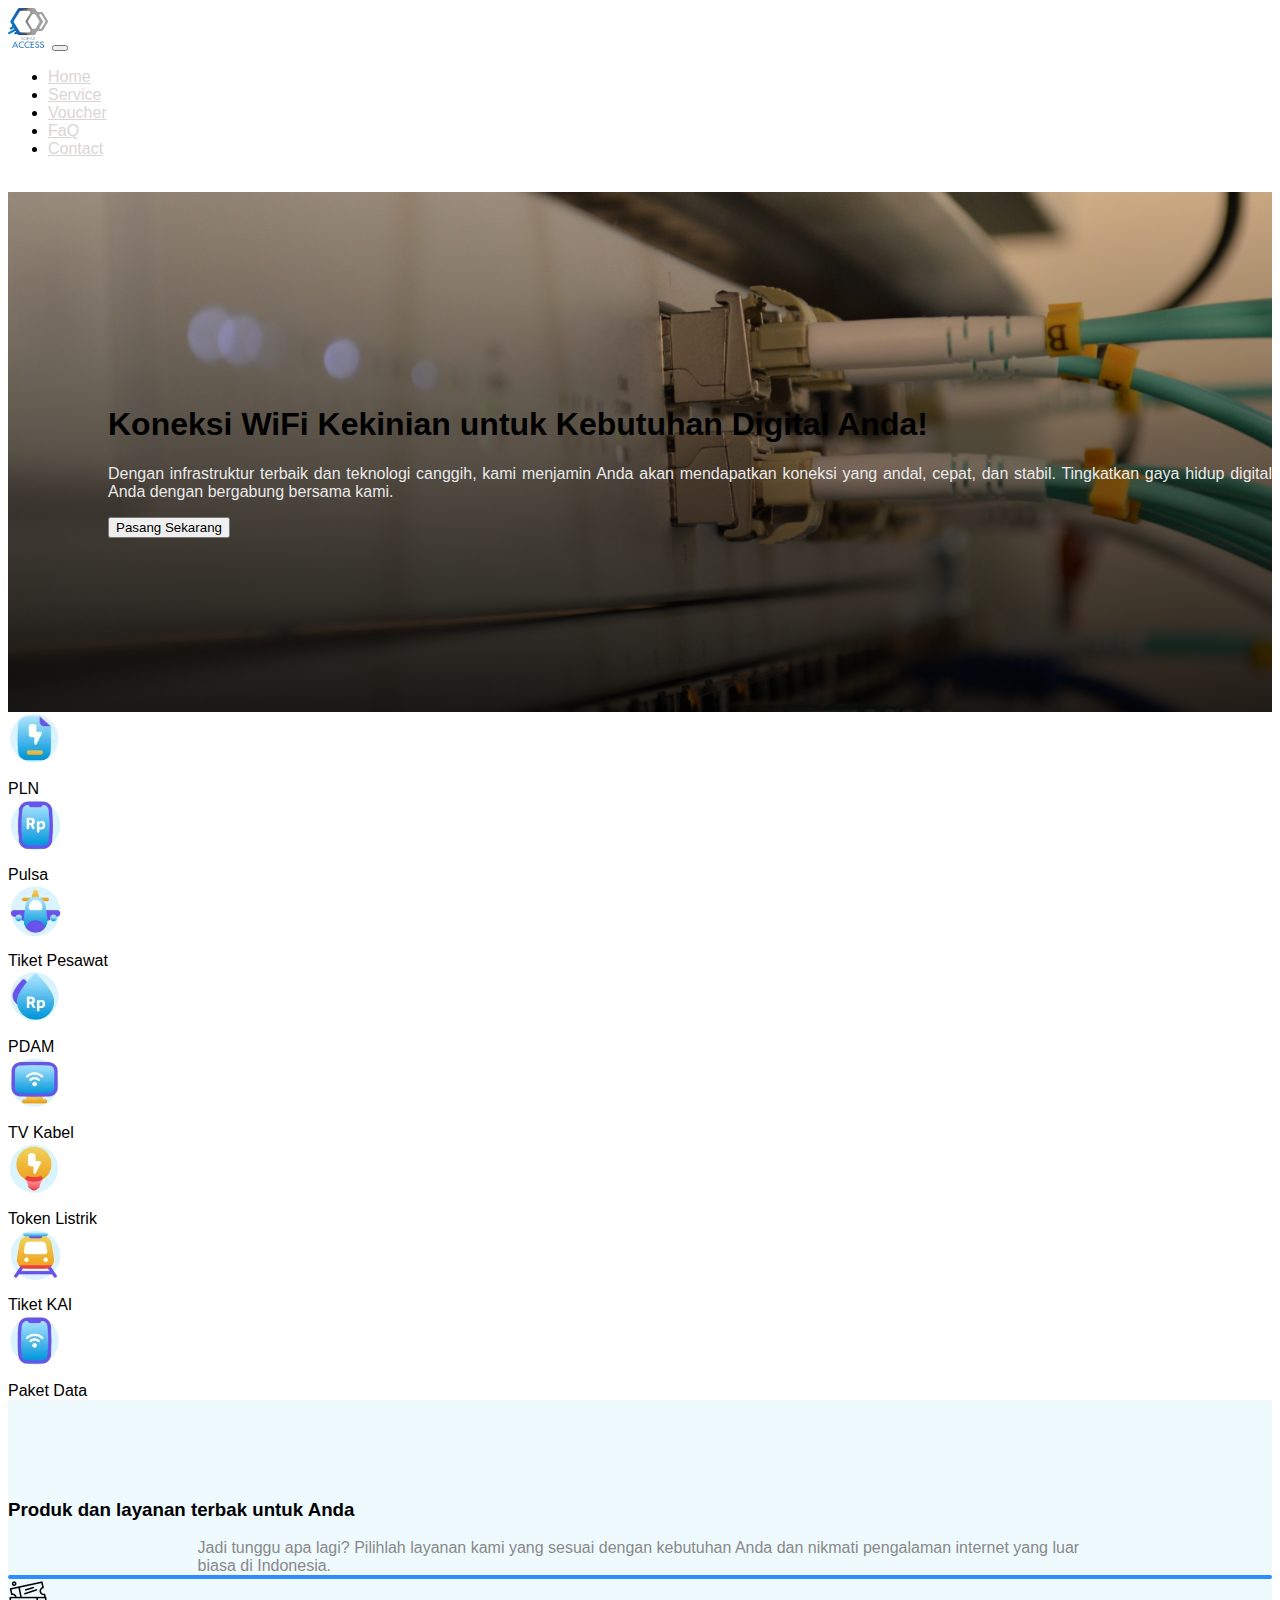
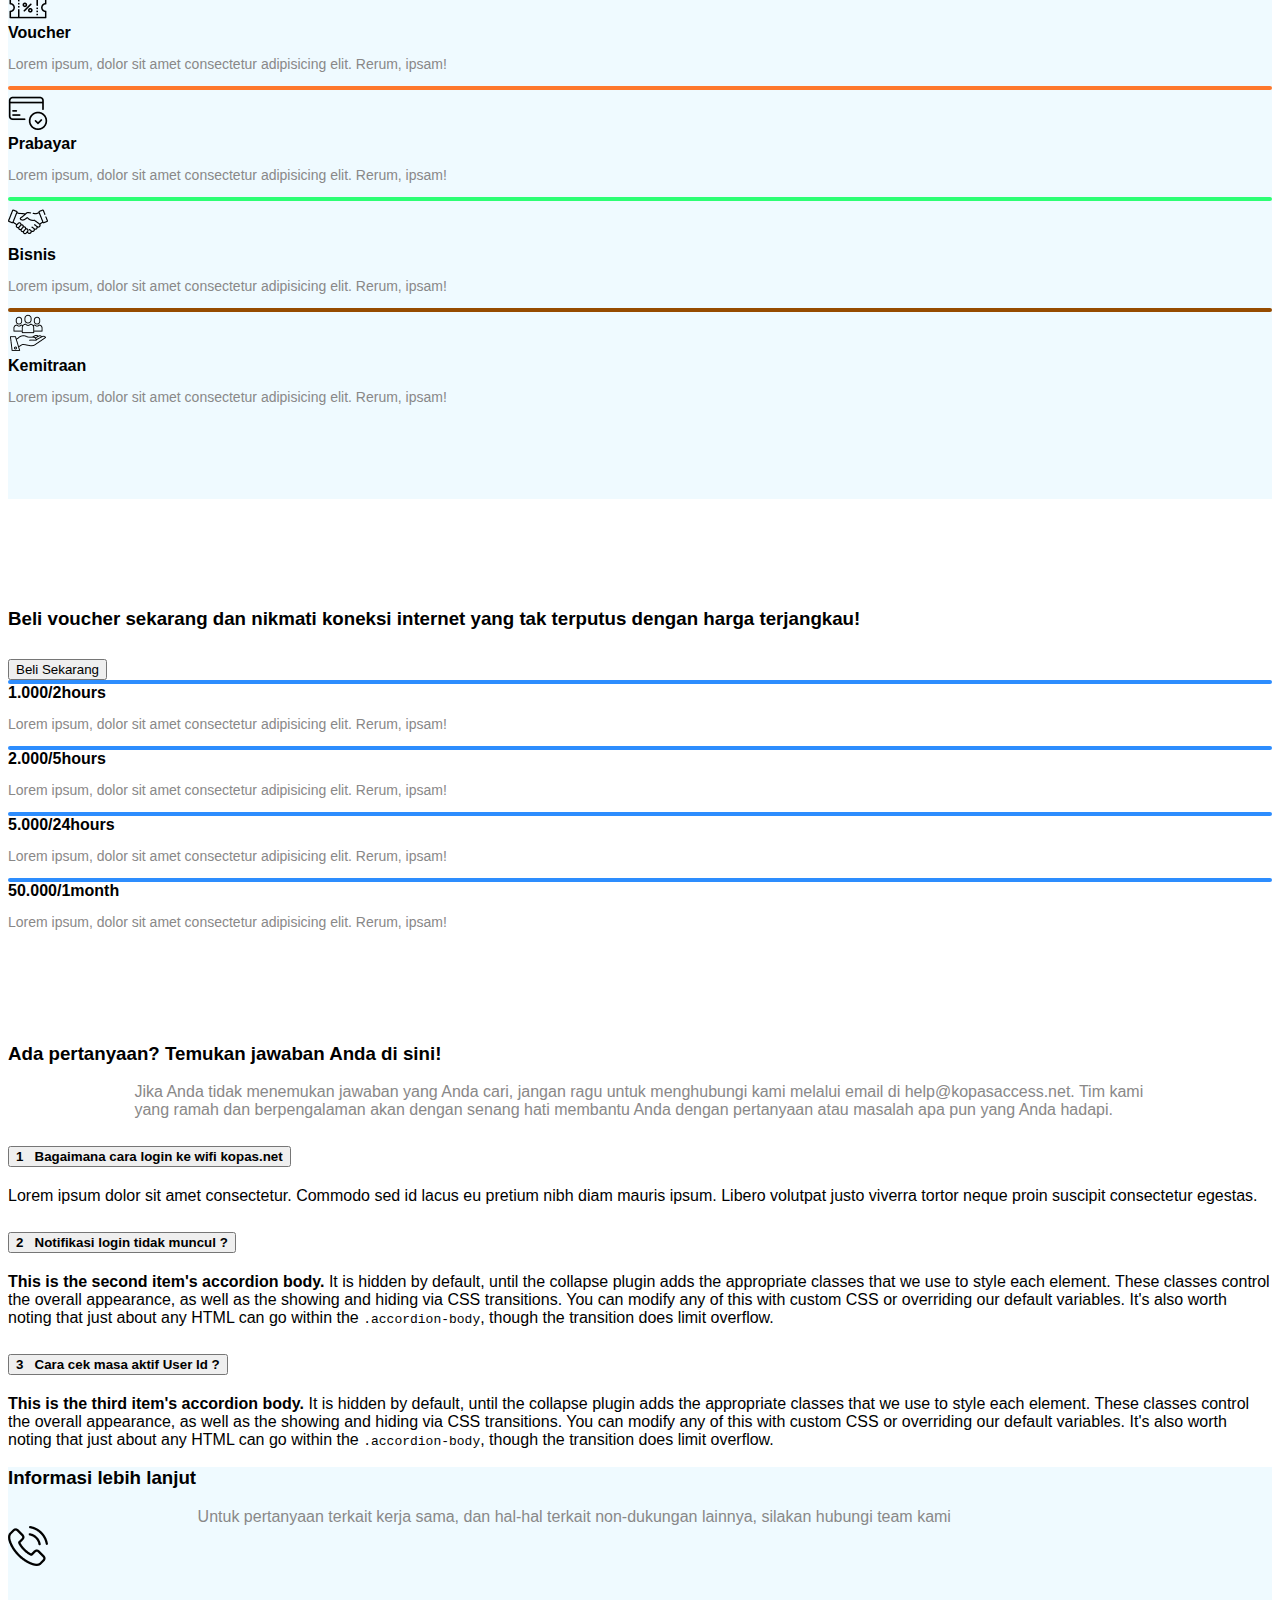
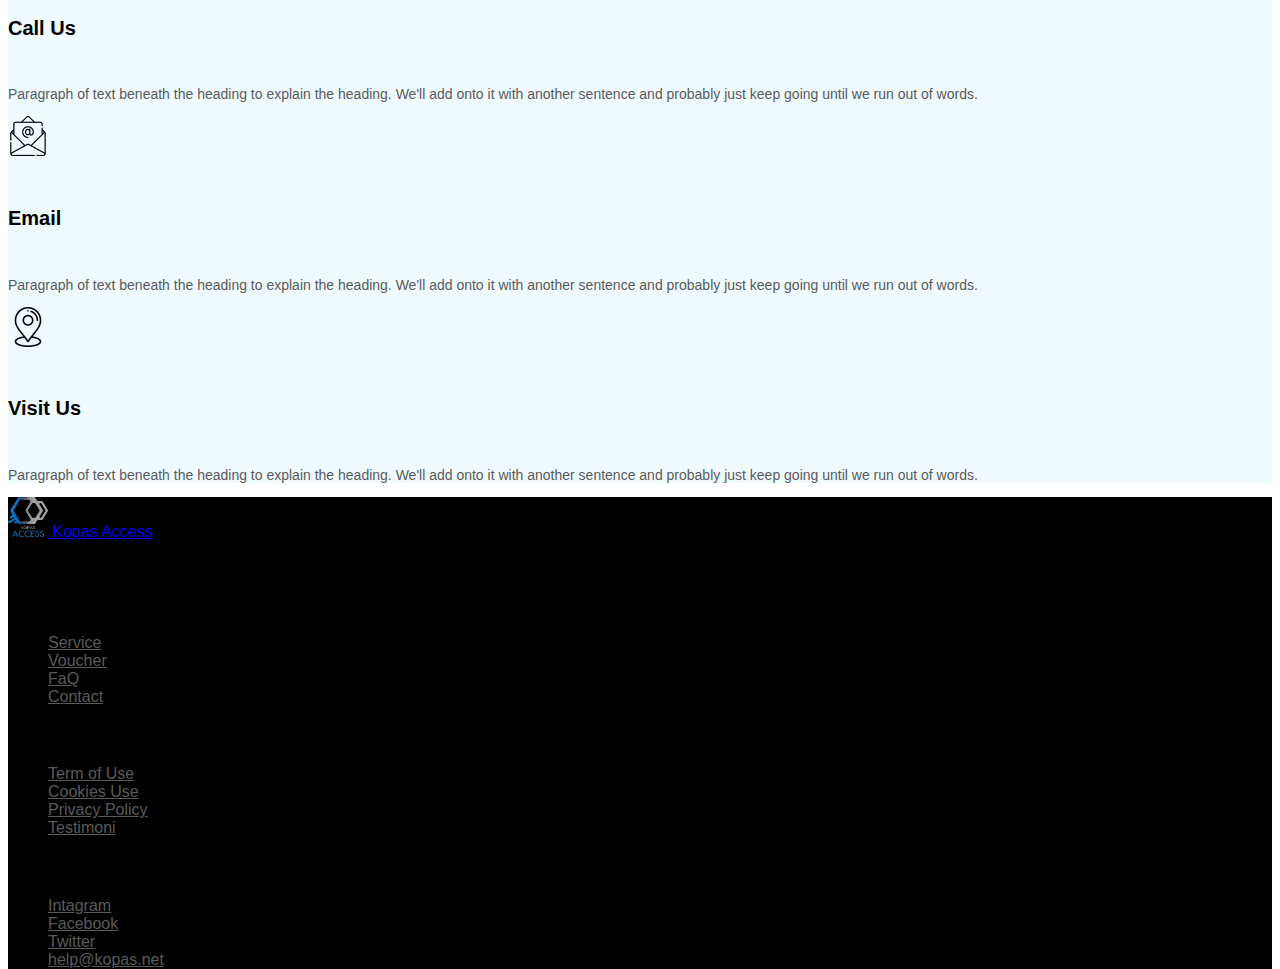
<file: index.html>
<!DOCTYPE html>
<html lang="en">
<head>
  <meta charset="UTF-8">
  <meta name="viewport" content="width=device-width, initial-scale=1.0">
  <link rel="icon" type="image/x-icon" href="img/kopasAcc.png">
  <link href="https://cdn.jsdelivr.net/npm/bootstrap@5.3.0/dist/css/bootstrap.min.css" rel="stylesheet" integrity="sha384-9ndCyUaIbzAi2FUVXJi0CjmCapSmO7SnpJef0486qhLnuZ2cdeRhO02iuK6FUUVM" crossorigin="anonymous">
  <link rel="stylesheet" href="css/style.css">
  <title>Kopas Access</title>
  
</head>
<body>

  <nav class="navbar navbar-expand-lg fixed-top navbar-light transparent">
    <div class="container">
        <a class="navbar-brand" href="#home"><img src="img/kopasAcc.png" alt="brand-image"></a>
        <button class="navbar-toggler" type="button" data-bs-toggle="collapse" data-bs-target="#navbarNav"
            aria-controls="navbarNav" aria-expanded="false" aria-label="Toggle navigation">
            <span class="navbar-toggler-icon"></span>
        </button>
        <div class="collapse navbar-collapse justify-content-end" id="navbarNav">
            <ul class="navbar-nav">
                <li class="nav-item">
                    <a class="nav-link active" aria-current="page" href="#home">Home</a>
                </li>
                <li class="nav-item">
                    <a class="nav-link" href="#service">Service</a>
                </li>
                <li class="nav-item">
                    <a class="nav-link" href="#voucher">Voucher</a>
                </li>
                <li class="nav-item">
                    <a class="nav-link" href="#faq">FaQ</a>
                </li>
                <li class="nav-item">
                    <a class="nav-link" href="#contact">Contact</a>
                </li>
            </ul>
            <a href="login.html" class="btn">Login</a>
        </div>
    </div>
  </nav>


  <!-- Header Start -->
  
  <header id="home">
    <div class="container-fluid">
      <div class="row">
        <div class="col-md-6 d-flex align-items-center">
          <div class="header-text text-white">
            <h1>Koneksi WiFi Kekinian untuk Kebutuhan Digital Anda!</h1>
            <p class="text-justify mt-3">Dengan infrastruktur terbaik dan teknologi canggih, kami menjamin Anda akan mendapatkan koneksi yang andal, cepat, dan stabil. Tingkatkan gaya hidup digital Anda dengan bergabung bersama kami.</p>
            <button class="btn btn-primary mt-4">Pasang Sekarang</button>
          </div>
        </div>
      </div>
    </div>
  </div>
</header>

<!-- Header end -->

<!-- Menu Start -->

<div id="menu" class="mt-5">
  <section class="container mb-5 mt-5">
    <div class="row text-center">
      <div class="col">
        <div class="icons-menu">
          <a href="https://wa.me/6285773516321?text=Min%20Bayar%20PLN"><img src="img/pln.webp" alt="gambar 1"></a>
        </div>
        <div class="text-menu">
          <a>PLN</a>
        </div>
      </div>
      <div class="col">
        <div class="icons-menu">
          <a href="https://wa.me/6285773516321?text=Min%20Beli%20Pulsa"><img src="img/pulsa.webp" alt="gambar 2"></a>
        </div>
        <div class="text-menu">
          <a>Pulsa</a>
        </div>
      </div>
      <div class="col">
        <div class="icons-menu">
          <a href="https://wa.me/6285773516321?text=Min%20Beli%20Tiket%20Pesawat"><img src="img/pesawat.webp" alt="gambar 3"></a>
        </div>
        <div class="text-menu">
          <a>Tiket Pesawat</a>
        </div>
      </div>
      <div class="col">
        <div class="icons-menu">
          <a href="https://wa.me/6285773516321?text=Min%20Bayar%20PDAM"><img src="img/pdam.webp" alt="gambar 4"></a>
        </div>
        <div class="text-menu">
          <a>PDAM</a>
        </div>
      </div>
      <div class="col">
        <div class="icons-menu">
          <a href="https://wa.me/6285773516321?text=Min%20Bayar%20Tv%20Kabel"><img src="img/itv.webp" alt="gambar 5"></a>
        </div>
        <div class="text-menu">
          <a>TV Kabel</a>
        </div>
      </div>
      <div class="col">
        <div class="icons-menu">
          <a href="https://wa.me/6285773516321?text=Min%20Beli%20Token%20Listrik"><img src="img/token.webp" alt="gambar 6"></a>
        </div>
        <div class="text-menu">
          <a>Token Listrik</a>
        </div>
      </div>
      <div class="col">
        <div class="icons-menu">
          <a href="https://wa.me/6285773516321?text=Min%20Beli%20Tiket%20Kereta%20Api"><img src="img/kai.webp" alt="gambar 7"></a>
        </div>
        <div class="text-menu">
          <a>Tiket KAI</a>
        </div>
      </div>
      <div class="col">
        <div class="icons-menu">
          <a href="https://wa.me/6285773516321?text=Min%20Beli%20Paket%20Data"><img src="img/data.webp" alt="gambar 8"></a>
        </div>
        <div class="text-menu">
          <a>Paket Data</a>
        </div>
      </div>
    </div>
  </section>
</div>

<!-- Menu End  -->

<!-- Service Start -->
<div id="service" class="mt-5">
  <div class="container">
    <h3 class="text-center">Produk dan layanan terbak untuk Anda</h3>
    <p class="description text-center">Jadi tunggu apa lagi? Pilihlah layanan kami yang sesuai dengan kebutuhan Anda dan nikmati pengalaman internet yang luar biasa di Indonesia.</p>
  </div>
  <div class="container mt-4">
    <div class="row">
      <div class="col-md-3">
        <div class="card shadow">
          <div class="line"></div>
          <div class="card-body">
            <div class="icon-card">
              <img src="img/icon/ticket 1.png" alt="#">
            </div>
            <div class="title-card mt-3">
              <a>Voucher</a>
            </div>
            <div class="description-card mt-1">
              <p>Lorem ipsum, dolor sit amet consectetur adipisicing elit. Rerum, ipsam!</p>
            </div>
          </div>
        </div>
      </div>
      <div class="col-md-3">
        <div class="card shadow">
          <div class="line-two"></div>
          <div class="card-body">
            <div class="icon-card">
              <img src="img/icon/valid 1.png" alt="#">
            </div>
            <div class="title-card mt-3">
              <a>Prabayar</a>
            </div>
            <div class="description-card mt-1">
              <p>Lorem ipsum, dolor sit amet consectetur adipisicing elit. Rerum, ipsam!</p>
            </div>
          </div>
        </div>
      </div>
      <div class="col-md-3">
        <div class="card shadow">
          <div class="line-three"></div>
          <div class="card-body">
            <div class="icon-card">
              <img src="img/icon/handshake 1.png" alt="#">
            </div>
            <div class="title-card mt-3">
              <a>Bisnis</a>
            </div>
            <div class="description-card mt-1">
              <p>Lorem ipsum, dolor sit amet consectetur adipisicing elit. Rerum, ipsam!</p>
            </div>
          </div>
        </div>
      </div>
      <div class="col-md-3">
        <div class="card shadow">
          <div class="line-four"></div>
          <div class="card-body">
            <div class="icon-card">
              <img src="img/icon/value 1.png" alt="#">
            </div>
            <div class="title-card mt-3">
              <a>Kemitraan</a>
            </div>
            <div class="description-card mt-1">
              <p>Lorem ipsum, dolor sit amet consectetur adipisicing elit. Rerum, ipsam!</p>
            </div>
          </div>
        </div>
      </div>
      
    </div>
  </div>
</div>

<!-- Service End -->

<!-- Voucher Start -->

<div id="voucher" class="mt-5">
  <div class="container">
    <div class="row">
      <div class="col-md-6">
        <h3 class="text-voucher text-left">Beli voucher sekarang dan nikmati koneksi internet yang tak terputus dengan harga terjangkau!</h3>
        <button class="btn btn-primary mt-3">Beli Sekarang</button>
      </div>
      <div class="col-md-6">
        <div class="row">
          <div class="col-md-6">
            <div class="card shadow mb-3">
              <div class="line"></div>
              <div class="card-body">
                <div class="title-card">
                  <a href="#">1.000/2hours</a>
                </div>
                <div class="description-card mt-2">
                  <p>Lorem ipsum, dolor sit amet consectetur adipisicing elit. Rerum, ipsam!</p>
                </div>
              </div>
            </div>
            <div class="card shadow mb-3">
              <div class="line"></div>
              <div class="card-body">
                <div class="title-card">
                  <a href="#">2.000/5hours</a>
                </div>
                <div class="description-card mt-2">
                  <p>Lorem ipsum, dolor sit amet consectetur adipisicing elit. Rerum, ipsam!</p>
                </div>
              </div>
            </div>
          </div>
          <div class="col-md-6 mt-4">
            <div class="card shadow mb-3 mt-4">
              <div class="line"></div>
              <div class="card-body">
                <div class="title-card">
                  <a href="#">5.000/24hours</a>
                </div>
                <div class="description-card mt-2">
                  <p>Lorem ipsum, dolor sit amet consectetur adipisicing elit. Rerum, ipsam!</p>
                </div>
              </div>
            </div>
            <div class="card shadow mb-3">
              <div class="line"></div>
              <div class="card-body">
                <div class="title-card">
                  <a href="#">50.000/1month</a>
                </div>
                <div class="description-card mt-2">
                  <p>Lorem ipsum, dolor sit amet consectetur adipisicing elit. Rerum, ipsam!</p>
                </div>
              </div>
            </div>
          </div>
        </div>
      </div>
    </div>
  </div>
</div>

<!-- FaQ start -->

<div id="faq" class="mt-5">
  <div class="container">
    <h3 class="text-center">Ada pertanyaan? Temukan jawaban Anda di sini!</h3>
    <p class="description text-center">Jika Anda tidak menemukan jawaban yang Anda cari, jangan ragu untuk menghubungi kami melalui email di help@kopasaccess.net. Tim kami yang ramah dan berpengalaman akan dengan senang hati membantu Anda dengan pertanyaan atau masalah apa pun yang Anda hadapi.</p>
    <div class="accordion mt-3" id="accordionPanelsStayOpenExample">
      <div class="accordion-item">
        <h2 class="accordion-header" id="panelsStayOpen-headingOne">
          <button class="accordion-button" type="button" data-bs-toggle="collapse" data-bs-target="#panelsStayOpen-collapseOne" aria-expanded="true" aria-controls="panelsStayOpen-collapseOne">
            <strong><span>1 &nbsp;</span> Bagaimana cara login ke wifi kopas.net</strong>
          </button>
        </h2>
        <div id="panelsStayOpen-collapseOne" class="accordion-collapse collapse show" aria-labelledby="panelsStayOpen-headingOne">
          <div class="accordion-body">
            <p>Lorem ipsum dolor sit amet consectetur. Commodo sed id lacus eu pretium nibh diam mauris ipsum. Libero volutpat justo viverra tortor neque proin suscipit consectetur egestas.</p>
          </div>
        </div>
      </div>
      <div class="accordion-item">
        <h2 class="accordion-header" id="panelsStayOpen-headingTwo">
          <button class="accordion-button collapsed" type="button" data-bs-toggle="collapse" data-bs-target="#panelsStayOpen-collapseTwo" aria-expanded="false" aria-controls="panelsStayOpen-collapseTwo">
            <strong><span>2 &nbsp;</span> Notifikasi login tidak muncul ?</strong>
          </button>
        </h2>
        <div id="panelsStayOpen-collapseTwo" class="accordion-collapse collapse" aria-labelledby="panelsStayOpen-headingTwo">
          <div class="accordion-body">
            <strong>This is the second item's accordion body.</strong> It is hidden by default, until the collapse plugin adds the appropriate classes that we use to style each element. These classes control the overall appearance, as well as the showing and hiding via CSS transitions. You can modify any of this with custom CSS or overriding our default variables. It's also worth noting that just about any HTML can go within the <code>.accordion-body</code>, though the transition does limit overflow.
          </div>
        </div>
      </div>
      <div class="accordion-item">
        <h2 class="accordion-header" id="panelsStayOpen-headingThree">
          <button class="accordion-button collapsed" type="button" data-bs-toggle="collapse" data-bs-target="#panelsStayOpen-collapseThree" aria-expanded="false" aria-controls="panelsStayOpen-collapseThree">
            <strong><span>3 &nbsp;</span> Cara cek masa aktif User Id ?</strong>
          </button>
        </h2>
        <div id="panelsStayOpen-collapseThree" class="accordion-collapse collapse" aria-labelledby="panelsStayOpen-headingThree">
          <div class="accordion-body">
            <strong>This is the third item's accordion body.</strong> It is hidden by default, until the collapse plugin adds the appropriate classes that we use to style each element. These classes control the overall appearance, as well as the showing and hiding via CSS transitions. You can modify any of this with custom CSS or overriding our default variables. It's also worth noting that just about any HTML can go within the <code>.accordion-body</code>, though the transition does limit overflow.
          </div>
        </div>
      </div>
    </div>
  </div>
</div>

<!-- FaQ end -->

<!-- Contact start -->

<div id="contact" class="bg-blue mt-5 py-5">
  <div class="container">
    <h3 class="text-center">Informasi lebih lanjut</h3>
    <p class="description text-center">Untuk pertanyaan terkait kerja sama, dan hal-hal terkait non-dukungan lainnya, silakan hubungi team kami</p>
  </div>
  <div class="container mt-4">
    <div class="row text-justify">
      <div class="feature col">
        <div class="feature-icon d-inline-flex align-items-center justify-content-center fs-2 mb-3">
          <img src="img/icon/phone-call 1.png" alt="">
        </div>
        <h6 class="fs">Call Us</h6>
        <p>Paragraph of text beneath the heading to explain the heading. We'll add onto it with another sentence and probably just keep going until we run out of words.</p>
      </div>
      <div class="feature col">
        <div class="feature-icon d-inline-flex align-items-center justify-content-center fs-2 mb-3">
          <img src="img/icon/email 1.png" alt="">
        </div>
        <h6 class="fs">Email</h6>
        <p>Paragraph of text beneath the heading to explain the heading. We'll add onto it with another sentence and probably just keep going until we run out of words.</p>
      </div>
      <div class="feature col">
        <div class="feature-icon d-inline-flex align-items-center justify-content-center fs-2 mb-3">
          <img src="img/icon/placeholder 1.png" alt="">
        </div>
        <h6 class="fs">Visit Us</h6>
        <p>Paragraph of text beneath the heading to explain the heading. We'll add onto it with another sentence and probably just keep going until we run out of words.</p>
      </div>
    </div>
  </div>
</div>

<!-- Contact end -->

<!-- Footer start -->
<footer class="bd-footer py-5 bg-dark text-light">
  <div class="container">
    <div class="row">
      <div class="col-lg-3 mb-3">
        <a class="d-inline-flex align-items-center mb-2 link-dark text-decoration-none" href="/" aria-label="Kopas Access">
          <img src="img/kopasAcc.png" alt="img" width="40" height="40" class="d-block me-2"><title>Kopas Access</title>
          <span class="fs-5 text-light">Kopas Access</span>
        </a>
        <p class="small text-light text-justify mt-3">
          Untuk kebutuhan bisnis Anda, kami menawarkan solusi koneksi yang handal. Bergabunglah dengan kami hari ini dan nikmati pengalaman internet yang tak terhingga!
        </p>
      </div>
      <div class="col-6 col-lg-2 offset-lg-2 mb-3">
        <h5>Menu</h5>
        <ul class="list-unstyled">
          <li class="mb-2"><a class="text-decoration-none text-gray" href="/docs/5.0/getting-started/">Service</a></li>
          <li class="mb-2"><a class="text-decoration-none text-gray" href="/docs/5.0/examples/starter-template/">Voucher</a></li>
          <li class="mb-2"><a class="text-decoration-none text-gray" href="/docs/5.0/getting-started/webpack/">FaQ</a></li>
          <li class="mb-2"><a class="text-decoration-none text-gray" href="/docs/5.0/getting-started/parcel/">Contact</a></li>
        </ul>
      </div>
      <div class="col-6 col-lg-2 mb-3">
        <h5>Policy</h5>
        <ul class="list-unstyled">
          <li class="mb-2"><a class="text-decoration-none text-gray" href="https://github.com/twbs/bootstrap">Term of Use</a></li>
          <li class="mb-2"><a class="text-decoration-none text-gray" href="https://github.com/twbs/bootstrap/tree/v4-dev">Cookies Use</a></li>
          <li class="mb-2"><a class="text-decoration-none text-gray" href="https://github.com/twbs/icons">Privacy Policy</a></li>
          <li class="mb-2"><a class="text-decoration-none text-gray" href="https://github.com/twbs/rfs">Testimoni</a></li>
        </ul>
      </div>
      <div class="col-6 col-lg-2 mb-3">
        <h5>Social Media</h5>
        <ul class="list-unstyled">
          <li class="mb-2"><a class="text-decoration-none text-gray" href="https://github.com/twbs/bootstrap/issues">Intagram</a></li>
          <li class="mb-2"><a class="text-decoration-none text-gray" href="https://github.com/twbs/bootstrap/discussions">Facebook</a></li>
          <li class="mb-2"><a class="text-decoration-none text-gray" href="https://github.com/sponsors/twbs">Twitter</a></li>
          <li class="mb-2"><a class="text-decoration-none text-gray" href="https://stackoverflow.com/questions/tagged/bootstrap-5">help@kopas.net</a></li>
        </ul>
      </div>
    </div>
  </div>
</footer>

<!-- Footer end -->

  <!-- Include the Bootstrap 5 JavaScript bundle at the end of the body tag -->
  <script src="https://code.jquery.com/jquery-3.6.0.min.js"></script>
  <script src="https://cdn.jsdelivr.net/npm/bootstrap@5.3.0/dist/js/bootstrap.bundle.min.js" integrity="sha384-geWF76RCwLtnZ8qwWowPQNguL3RmwHVBC9FhGdlKrxdiJJigb/j/68SIy3Te4Bkz" crossorigin="anonymous"></script>
  <script>
    document.addEventListener("DOMContentLoaded", function() {
      window.addEventListener("scroll", function() {

        var navbar = document.querySelector(".navbar");
        var btn = document.querySelector(".btn");

        if (window.scrollY > 40) {
          navbar.classList.add("scrolled");
          btn.classList.add("btn-outline-dark");
        } 
        else {
          navbar.classList.remove("scrolled");
          btn.classList.remove("btn-outline-dark");
        }
      });
    });
  </script>
</body>
</html>
</file>
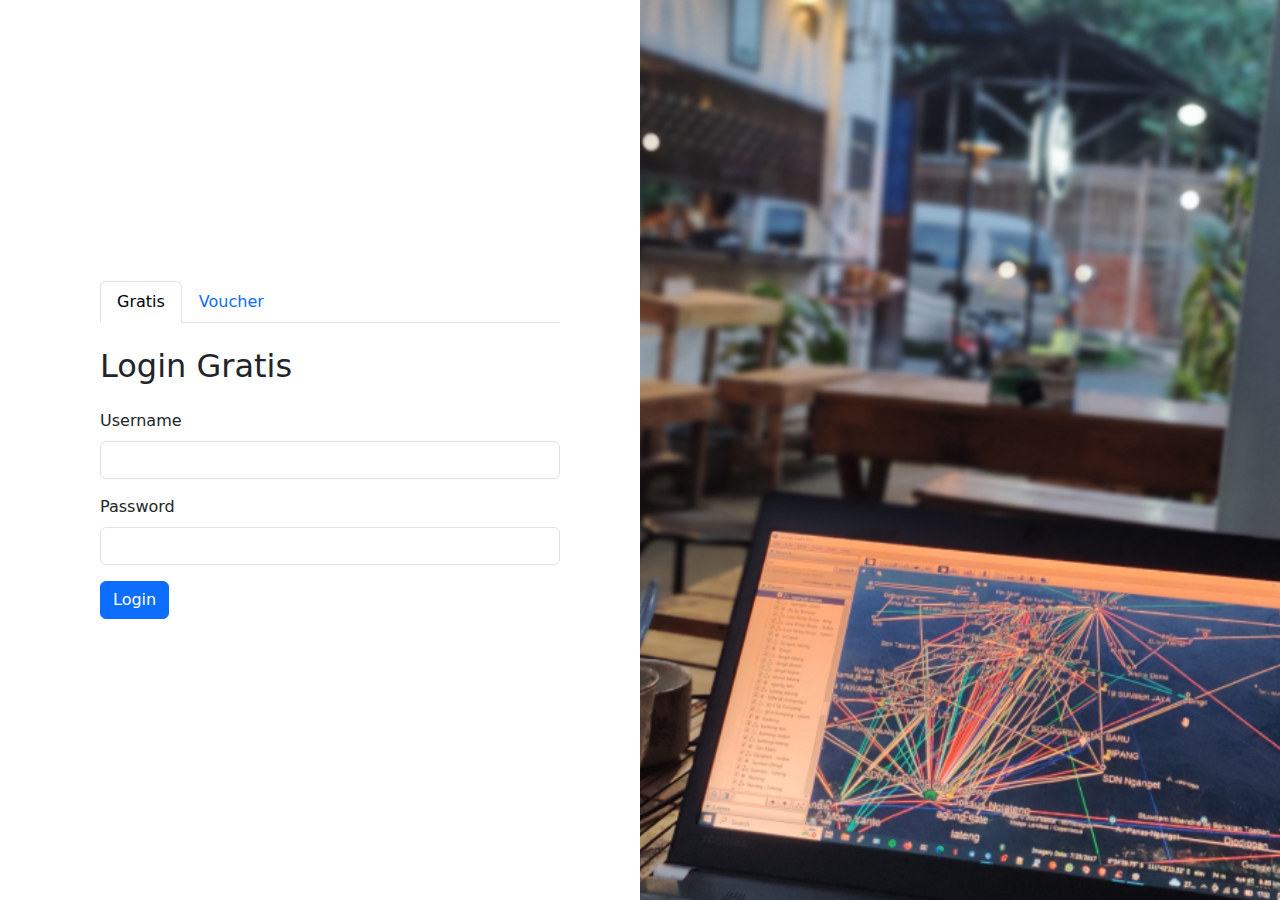
<file: login.html>
<!DOCTYPE html>
<html lang="en">
<head>
    <meta charset="UTF-8">
    <meta name="viewport" content="width=device-width, initial-scale=1.0">
    <link rel="stylesheet" href="https://stackpath.bootstrapcdn.com/bootstrap/5.0.0-alpha1/css/bootstrap.min.css">
    <title>Login</title>
    <style>
        .login-container {
            display: flex;
            align-items: center;
            justify-content: center;
            /* height: 100vh; */
        }

        .login-form {
            width: 50%;
            padding: 0 80px 0 100px;
        }

        .carousel-container {
            width: 50%;
            overflow: hidden;
        }

        .carousel-inner {
            width: 100%;
            height: 100%;
        }

        .carousel-item {
            width: 100%;
            height: 100vh;
            background-size: cover;
            background-position: center;
        }

        .tab-pane {
            display: none;
        }

        .tab-pane.active {
            display: block;
        }

        @media (max-width: 768px) {
            .login-container {
                flex-direction: column;
            }

            .login-form,
            .carousel-container {
                width: 100%;
            }

            .carousel-item {
                height: auto;
            }
        }
    </style>
</head>
<body>
    <div class="login-container">
        <div class="login-form">
            <ul class="nav nav-tabs mb-4">
                <li class="nav-item">
                    <a class="nav-link active" id="gratis-tab" data-bs-toggle="tab" href="#gratis">Gratis</a>
                </li>
                <li class="nav-item">
                    <a class="nav-link" id="voucher-tab" data-bs-toggle="tab" href="#voucher">Voucher</a>
                </li>
            </ul>
            <div class="tab-content">
                <div class="tab-pane active" id="gratis">
                    <h2 class="mb-4">Login Gratis</h2>
                    <form action="./index.html" method="POST">
                        <div class="mb-3">
                            <label for="username" class="form-label">Username</label>
                            <input type="text" class="form-control" id="username">
                        </div>
                        <div class="mb-3">
                            <label for="password" class="form-label">Password</label>
                            <input type="password" class="form-control" id="password">
                        </div>
                        <button type="submit" class="btn btn-primary">Login</button>
                    </form>
                </div>
                <div class="tab-pane" id="voucher">
                    <h2 class="mb-4">Login dengan Voucher</h2>
                    <form action="index.html" method="POST">
                        <div class="mb-3">
                            <label for="voucher" class="form-label">Voucher</label>
                            <input type="text" class="form-control" id="voucher">
                        </div>
                        <button type="submit" class="btn btn-primary">Login</button>
                    </form>
                </div>
            </div>
        </div>
        <div class="carousel-container">
            <div id="carouselExampleIndicators" class="carousel slide" data-bs-ride="carousel">
                <div class="carousel-inner">
                    <div class="carousel-item active" style="background-image: url('img/slide-img/Frame 1.jpg');"></div>
                    <div class="carousel-item" style="background-image: url('img/slide-img/Frame 2.jpg');"></div>
                    <div class="carousel-item" style="background-image: url('img/slide-img/Frame 3.jpg'); "></div>
                    <div class="carousel-item" style="background-image: url('img/slide-img/Frame 4.jpg'); "></div>
                    <div class="carousel-item" style="background-image: url('img/slide-img/Frame 5.jpg'); "></div>
                    <div class="carousel-item" style="background-image: url('img/slide-img/Frame 6.jpg'); "></div>
                    <div class="carousel-item" style="background-image: url('img/slide-img/Frame 7.jpg'); "></div>
                    <div class="carousel-item" style="background-image: url('img/slide-img/Frame 8.jpg'); "></div>
                </div>
            </div>
        </div>
    </div>
    
    <!-- Include the Bootstrap 5 JavaScript bundle at the end of the body tag -->
    <script src="https://code.jquery.com/jquery-3.6.0.min.js"></script>
    <script src="https://stackpath.bootstrapcdn.com/bootstrap/5.0.0-alpha1/js/bootstrap.bundle.min.js"></script>
    <script>
        var tabToggleTriggerList = [].slice.call(document.querySelectorAll('[data-bs-toggle="tab"]'));
        tabToggleTriggerList.forEach(function (triggerEl) {
            var tabPane = new bootstrap.Tab(triggerEl);
            triggerEl.addEventListener('click', function (event) {
                event.preventDefault();
                tabPane.show();
            });
        });

        document.addEventListener("DOMContentLoaded", function() {
            const carousel = document.querySelector("#carouselExampleIndicators");
            const carouselInstance = new bootstrap.Carousel(carousel, {
                interval: 3000 // Ubah angka ini sesuai dengan waktu yang diinginkan (dalam milidetik)
            });
        });
    </script>

</body>
</html>
</file>
<file: css/style.css>
body{
    background-color: white;
    height: 100vh;
    font-family: 'Poppins', sans-serif;
  }

  .navbar {
    transition: background-color 0.10s, color 0.10s;
  }

  .navbar-nav .nav-link {
    margin-right: 14px; /* Menambahkan jarak kanan antara item menu */
  }

  .navbar-brand img{
    width: 40px;
    height: 40px;
  }

  .navbar.transparent {
    background-color: transparent !important;
  }
  
  .navbar.transparent .navbar-nav .nav-link {
    color: rgb(218, 213, 213) !important;
  }

  .navbar.transparent .navbar-nav .nav-link:hover {
    color: white !important;
  }

  .navbar.scrolled {
    background-color: white !important;
    box-shadow: 0 2px 4px rgba(0, 0, 0, 0.1);
  }

  .navbar.scrolled .navbar-nav .nav-link {
    color: black !important;
  }

  .navbar.scrolled .navbar-nav .nav-link:hover {
    color: #2D8DFE !important;
  }

  a.btn{
    color: white;
    border: 1px solid white;
  }

  a.btn:hover{
    color:white;
    background-color: #2D8DFE;
  }

  .btn.btn-outline-dark{
    color:black;
    border: 1px solid black;
  }

  .btn.btn-outline-dark:hover{
    color:white;
    background-color: #2D8DFE;
    border: none;
  }

  header {
    background-image: linear-gradient(to bottom, rgba(0, 0, 0, 0), rgba(0, 0, 0, 0.8)), url("../img/hero-bg.jpg");
    background-size: cover;
    background-position: center;
    height: 520px;
    display: flex;
    align-items: center;
  }
  
  .header-text{
    margin-top: 40px;
    margin-left: 100px;
  }

  .header-text p{
    font-size: 16px;
    color: #e9e9e9;
    
  }

  .text-justify{
    text-align: justify;
  }

  p.description{
    width: 70%;
    margin: auto;
    color: #898888;
    font-size: 16px;
  }

  .icons-menu img{
    width: 54px;
    height: 54px;
    margin-bottom: 10px;
  }

  .text-menu a{
    text-decoration: none;
    font-size: 16px;
    color: black;
  }

  #service{
    background-color: rgba(97, 210, 255, 0.1);
    padding: 80px 0;
  }

  #voucher{
    padding: 80px 0;
  }

  .line{
    width: 100%;
    height: 4px;
    background: #2D8DFE;
    border-radius: 4px;
    -webkit-border-radius: 4px;
    -moz-border-radius: 4px;
    -ms-border-radius: 4px;
    -o-border-radius: 4px;
  }

  .line-two{
    width: 100%;
    height: 4px;
    background: #FE782D;
    border-radius: 4px;
    -webkit-border-radius: 4px;
    -moz-border-radius: 4px;
    -ms-border-radius: 4px;
    -o-border-radius: 4px;
  }

  .line-three{
    width: 100%;
    height: 4px;
    background: #2DFE74;
    border-radius: 4px;
    -webkit-border-radius: 4px;
    -moz-border-radius: 4px;
    -ms-border-radius: 4px;
    -o-border-radius: 4px;
  
  }
  .line-four{
    width: 100%;
    height: 4px;
    background: #964B00;
    border-radius: 4px;
    -webkit-border-radius: 4px;
    -moz-border-radius: 4px;
    -ms-border-radius: 4px;
    -o-border-radius: 4px;
  }

  .title-card a{
    text-decoration: none;
    color: #000;
    font-size: 16px;
    font-weight: bold;
  }

  .description-card p{
    color: #898888;
    font-size: 14px;
  }

  h3.text-voucher{
    width: 80%;
    line-height: 42px;
  }

  #faq p.description{
    width: 80%;
  }

  h6.fs{
    font-size: 20px;
    font-weight: 600;
  }

  .feature.col p {
    font-size: 14px;
    color: #5A5A5A;
  }

  #contact.bg-blue{
    background-color: rgba(97, 210, 255, 0.1);
  }

  footer.bg-dark{
    background-color: #000 !important;
  }

  .text-gray{
    color: #5A5A5A; 
  }

  .text-gray:hover{
    color: white; 
  }
  

  @media (max-width: 768px) {
    .navbar .navbar-collapse {
        background-color: #fff;
    }

    .navbar .navbar-nav .nav-link {
        color: #000;
    }

    .navbar .navbar-nav .nav-link:hover {
        color: #6c757d;
    }
}
</file>
